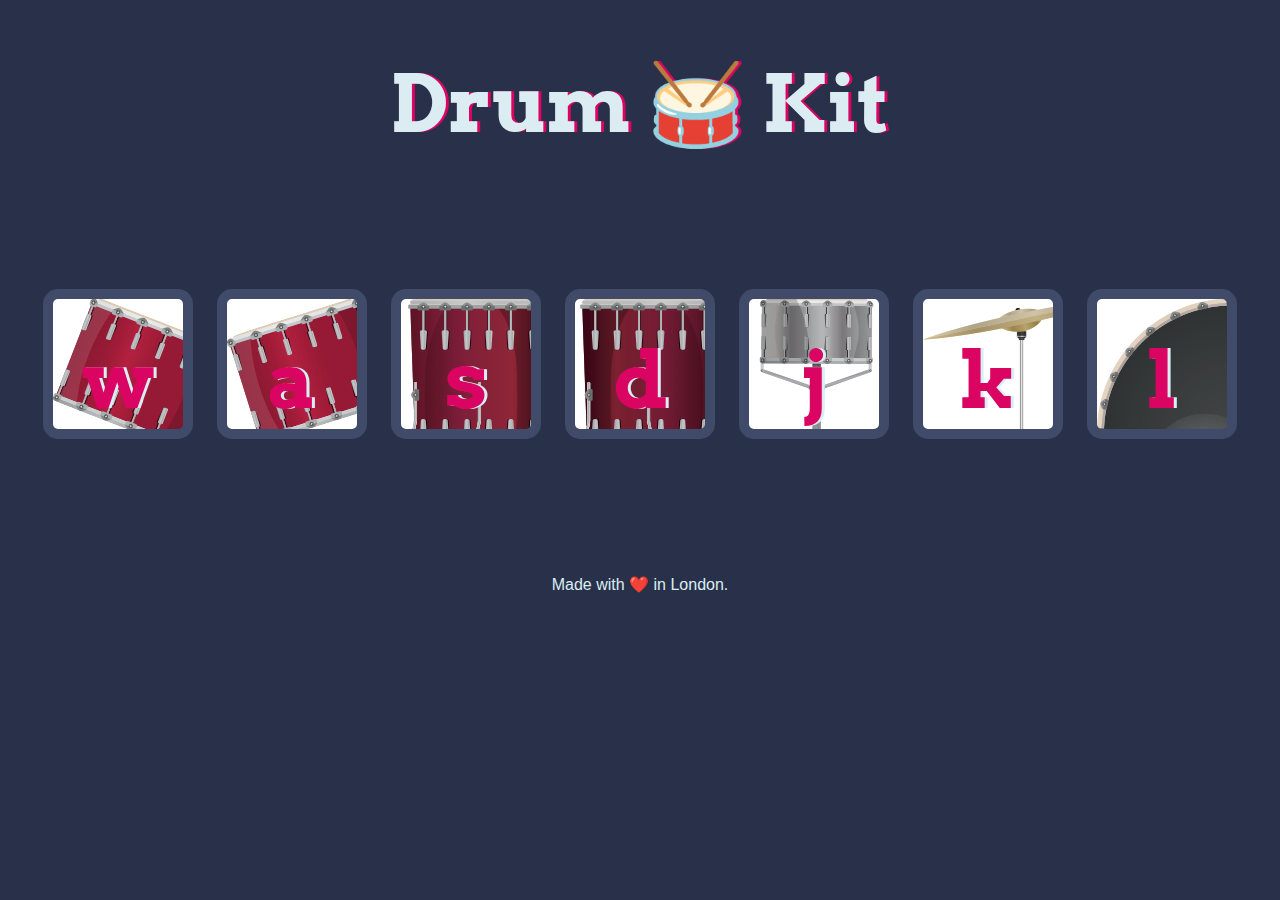
<file: drumkit/index.html>
<!DOCTYPE html>
<html lang="en" dir="ltr">

<head>
  <meta charset="utf-8">
  <title>Drum Kit</title>
  <link rel="stylesheet" href="styles.css">
  <link href="https://fonts.googleapis.com/css?family=Arvo" rel="stylesheet">
</head>

<body>

  <h1 id="title">Drum 🥁 Kit</h1>
  <div class="set">
    <button class="w drum">w</button>
    <button class="a drum">a</button>
    <button class="s drum">s</button>
    <button class="d drum">d</button>
    <button class="j drum">j</button>
    <button class="k drum">k</button>
    <button class="l drum">l</button>
  </div>


  <footer>
    Made with ❤️ in London.
  </footer>
  <script src="index.js"></script>
</body>

</html>
</file>
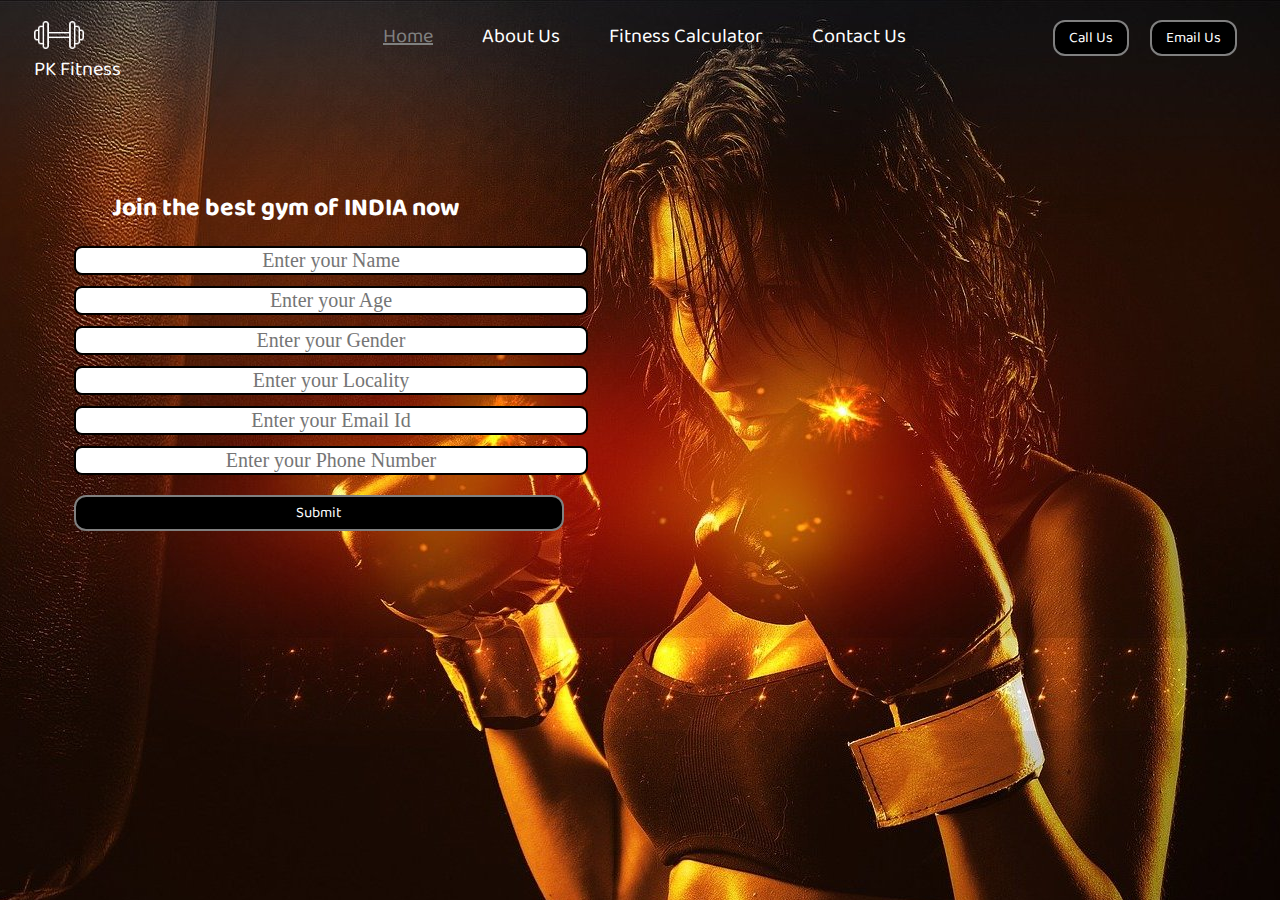
<file: fitness/index.html>
<!DOCTYPE html>
<html lang="en" dir="ltr">

<head>
  <meta charset="utf-8">
  <title>PK Fitness</title>
  <link rel="preconnect" href="https://fonts.gstatic.com">
  <link href="https://fonts.googleapis.com/css2?family=Baloo+Bhai+2:wght@700&display=swap" rel="stylesheet">
  <link rel="stylesheet" href="css\styles.css">
</head>

<body>
  <header class="header">
    <div class="left">
      <img src="img\logo.png" alt="">
      <div>PK Fitness</div>
    </div>
    <div class="mid">
      <ul class="navbar">
        <li><a href="#" class="active">Home</a></li>
        <li><a href="#">About Us</a></li>
        <li><a href="#">Fitness Calculator</a></li>
        <li><a href="#">Contact Us</a></li>
      </ul>
    </div>
    <div class="right">
      <button class="btn">Call Us</button>
      <button class="btn">Email Us</button>
    </div>
  </header>
  <div class="container">
    <h1>Join the best gym of INDIA now</h1>
    <form action="noaction.php">
      <div class="form-group">
        <input type="text" name="" placeholder="Enter your Name">
      </div>
      <div class="form-group">
        <input type="text" name="" placeholder="Enter your Age">
      </div>
      <div class="form-group">
        <input type="text" name="" placeholder="Enter your Gender">
      </div>
      <div class="form-group">
        <input type="text" name="" placeholder="Enter your Locality">
      </div>
      <div class="form-group">
        <input type="text" name="" placeholder="Enter your Email Id">
      </div>
      <div class="form-group">
        <input type="text" name="" placeholder="Enter your Phone Number">
      </div>
      <button class="btn">Submit</button>
    </form>
  </div>
</body>

</html>
</file>
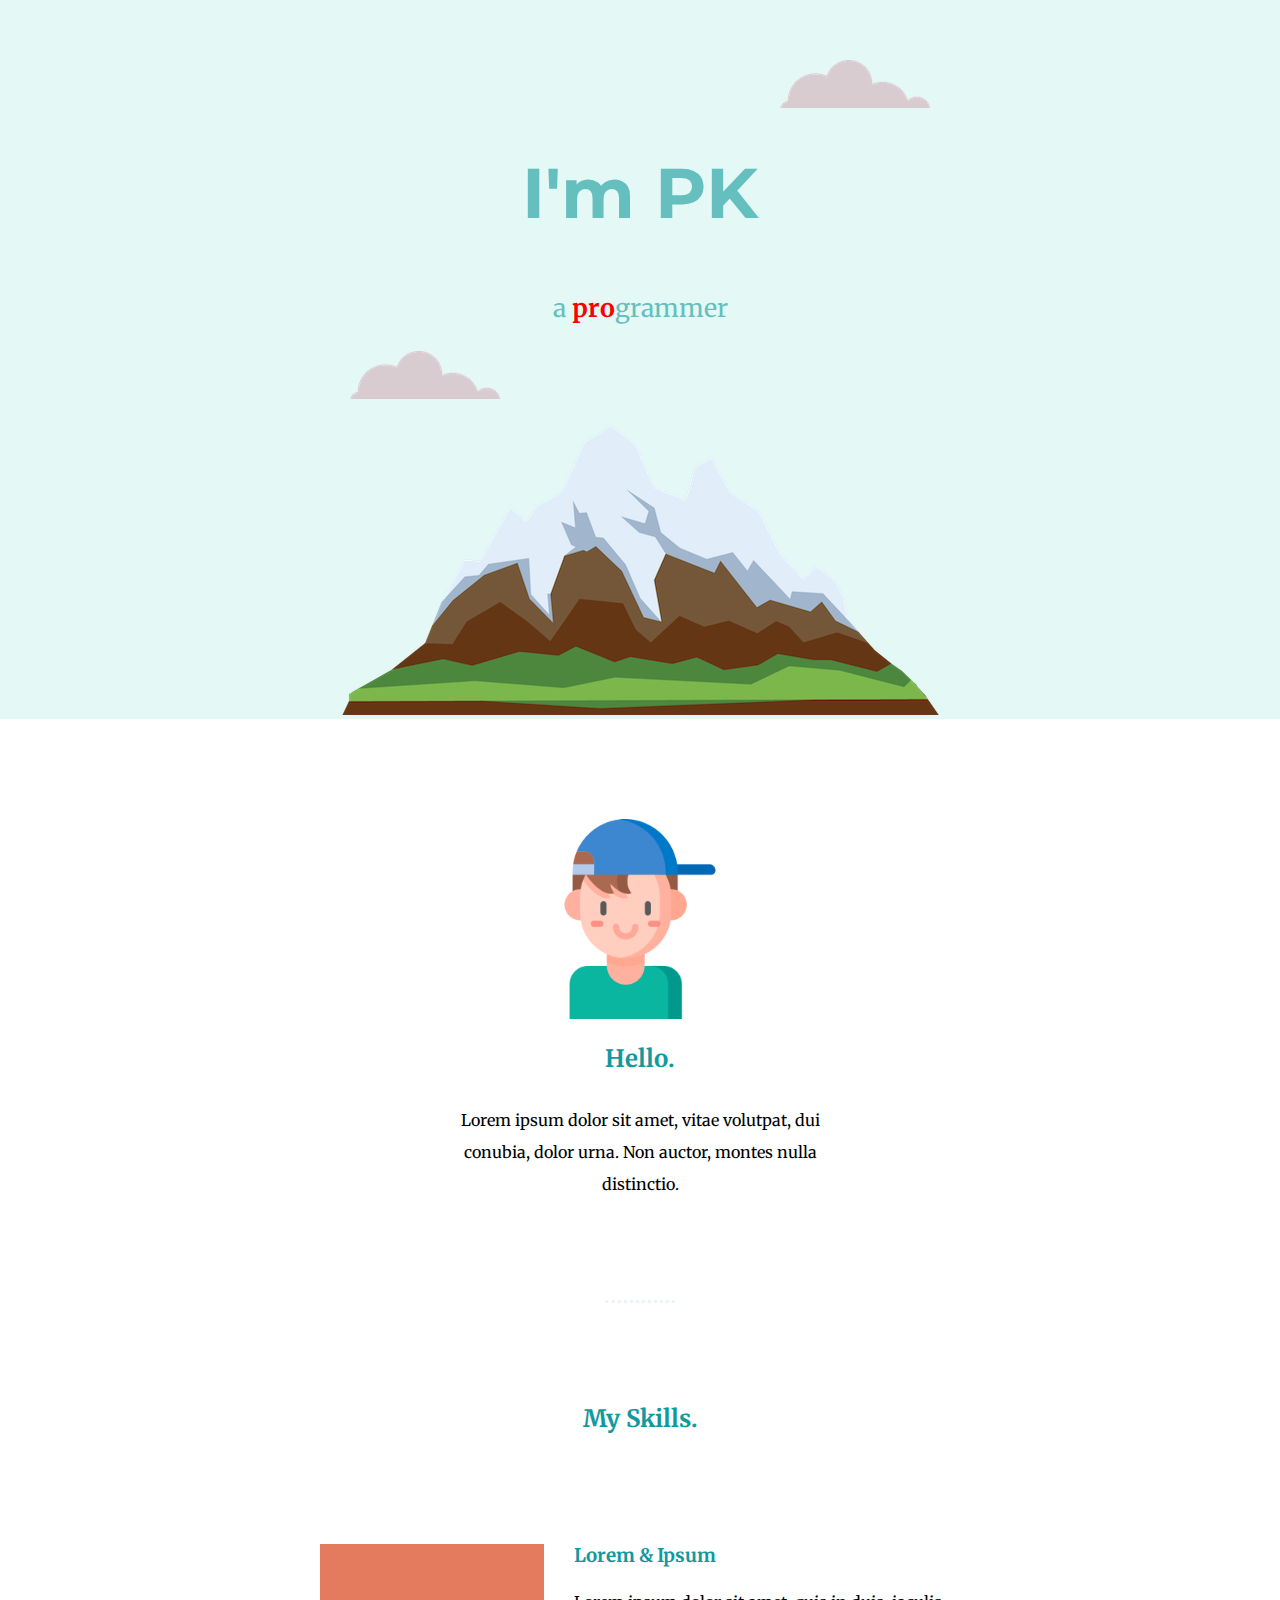
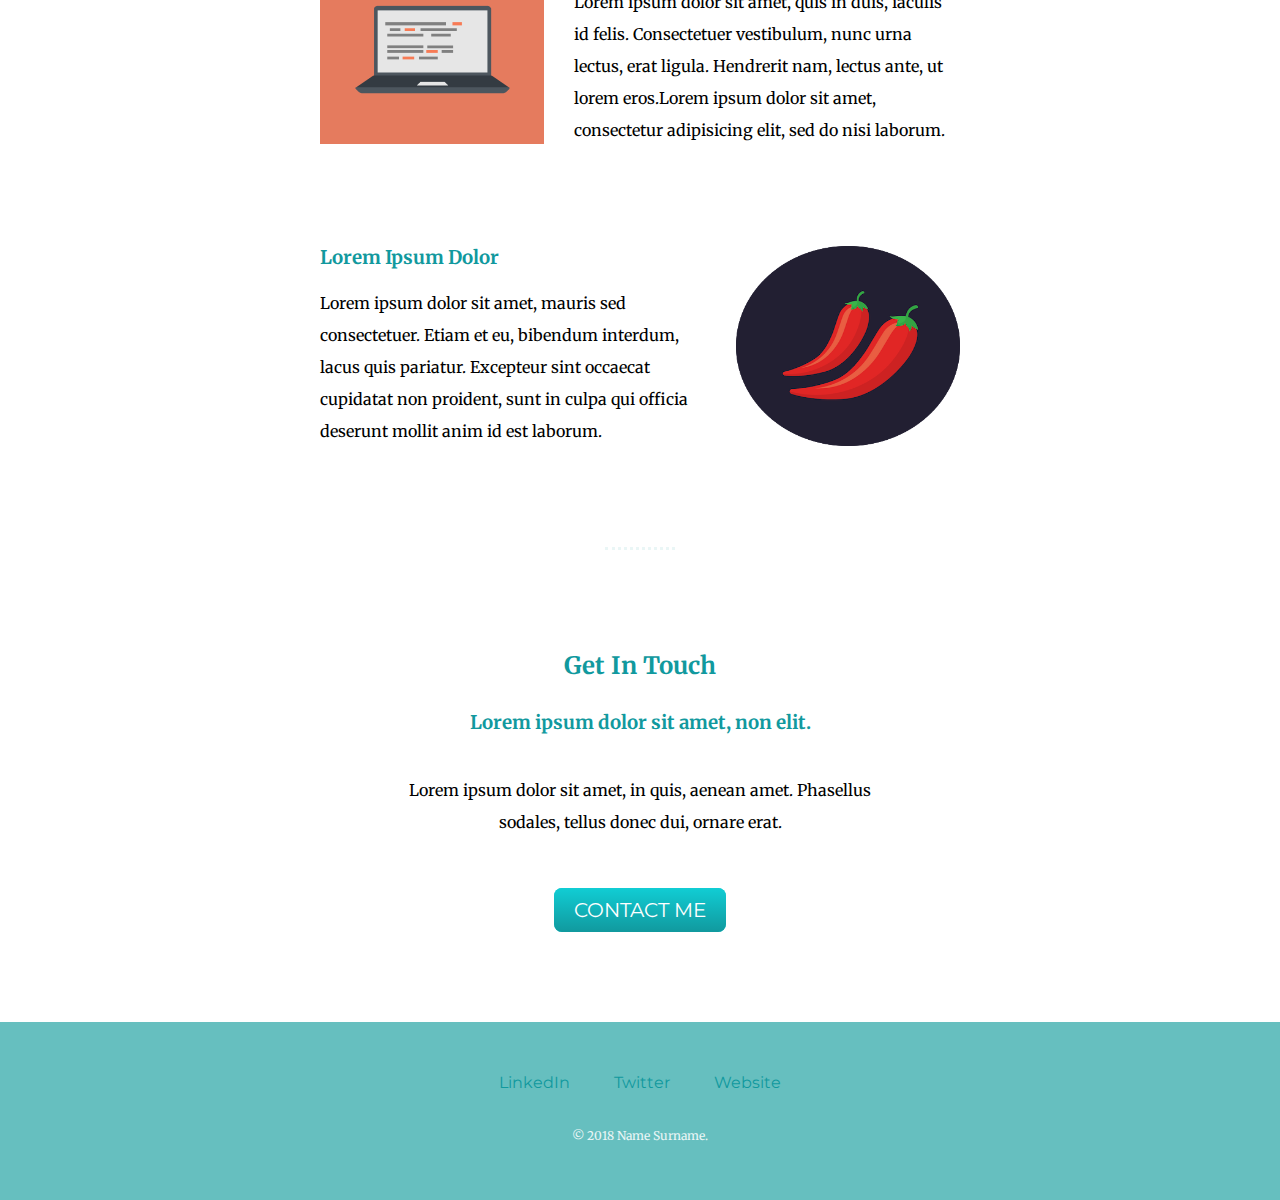
<file: page/index.html>
<!DOCTYPE html>
<html lang="en" dir="ltr">
  <head>
    <meta charset="utf-8">
    <title>My Site</title>
    <link rel="stylesheet" href="styles.css">
    <link rel="preconnect" href="https://fonts.gstatic.com">
<link href="https://fonts.googleapis.com/css2?family=Merriweather:wght@300&family=Montserrat&family=Sacramento&display=swap" rel="stylesheet">
<link rel="icon" href="favicon.ico">
  </head>
  <body>
    <div class="container">
      <img class="top-cloud" src="cloud.png" alt="cloud">
      <h1>I'm PK</h1>
      <p class="pro">a <span><strong>pro</strong></span>grammer</p>
      <img class="bottom-cloud" src="cloud.png" alt="cloud">
      <img src="mountain.png" alt="mountains">
    </div>
    <div class="middle-container">
      <div class="profile-data">
        <img class="profile" src="boy.png" alt="profile">
        <h2>Hello.</h2>
        <p class="intro">Lorem ipsum dolor sit amet, vitae volutpat, dui conubia, dolor urna. Non auctor, montes nulla distinctio.</p>
      </div>
      <hr>
      <div class="skills">
        <h2>My Skills.</h2>
        <div class="skill-row">
          <img class="computer" src="computer.png" alt="computer">
          <h3>Lorem & Ipsum</h3>
          <p class="skills-descp">Lorem ipsum dolor sit amet, quis in duis, iaculis id felis. Consectetuer vestibulum, nunc urna lectus, erat ligula. Hendrerit nam, lectus ante, ut lorem eros.Lorem ipsum dolor sit amet, consectetur adipisicing elit, sed do nisi laborum.</p>
        </div>
        <div class="skill-row">
          <img class="chillies" src="chillies.png" alt="chillies">
          <h3>Lorem Ipsum Dolor</h3>
          <p class="chillies-descp">Lorem ipsum dolor sit amet, mauris sed consectetuer. Etiam et eu, bibendum interdum, lacus quis pariatur. Excepteur sint occaecat cupidatat non proident, sunt in culpa qui officia deserunt mollit anim id est laborum.</p>
        </div>
      </div>
      <hr>
      <div class="contact-me">
        <h2>Get In Touch</h2>
        <h3>Lorem ipsum dolor sit amet, non elit.</h3>
        <p class="contact-msg">Lorem ipsum dolor sit amet, in quis, aenean amet. Phasellus sodales, tellus donec dui, ornare erat.</p>
        <a class="btn" href="mailto:name@email.com">CONTACT ME</a>
      </div>
    </div>


    <div class="bottom-container">
      <a class="footer-link" href="https://www.linkedin.com/">LinkedIn</a>
      <a class="footer-link" href="https://twitter.com/">Twitter</a>
      <a class="footer-link" href="https://www.appbrewery.co/">Website</a>
      <p class="copyright">© 2018 Name Surname.</p>
    </div>


    </div>
  </body>
</html>
</file>
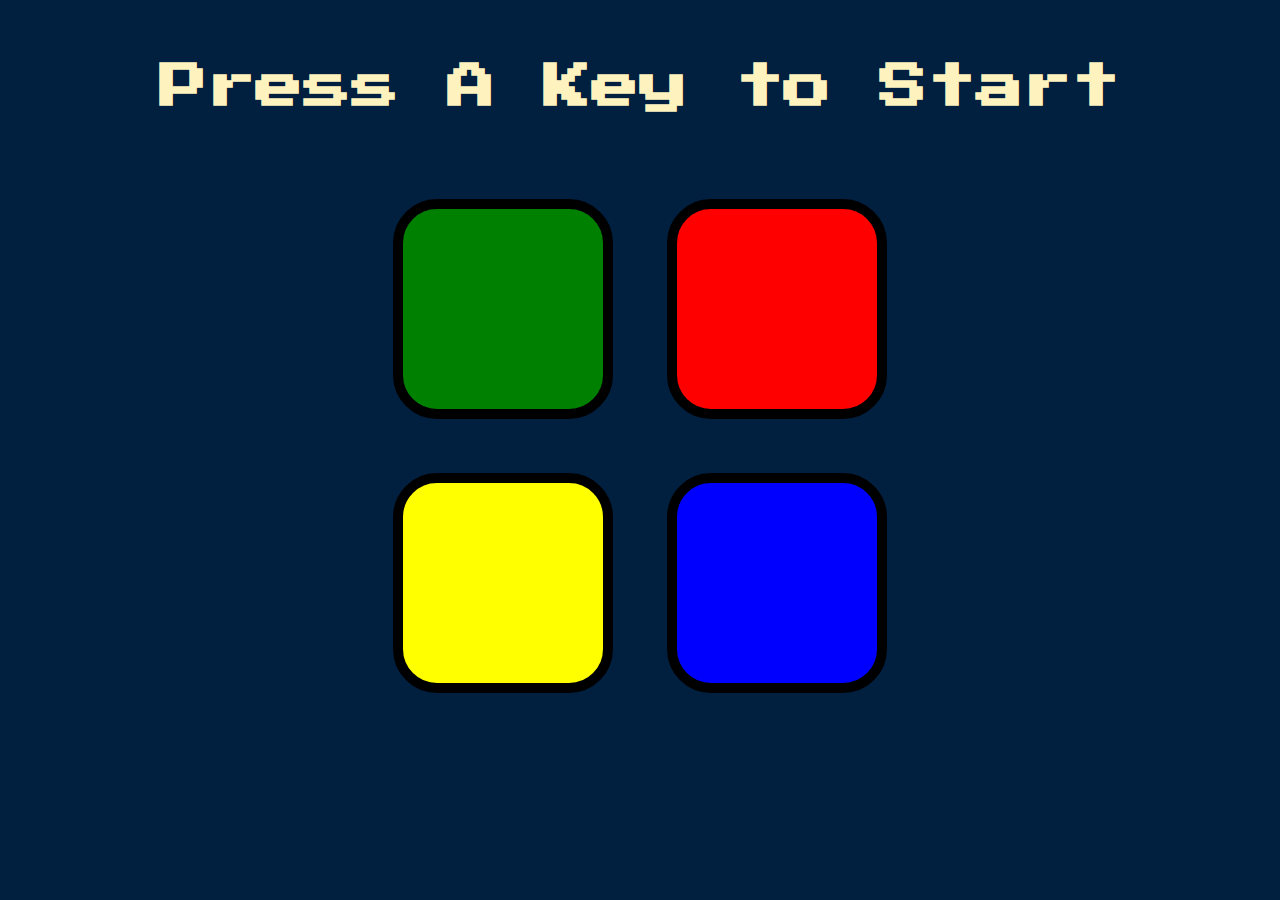
<file: simongame/index.html>
<!DOCTYPE html>
<html lang="en" dir="ltr">

<head>
  <meta charset="utf-8">
  <title>Simon</title>
  <link rel="stylesheet" href="styles.css">
  <link href="https://fonts.googleapis.com/css?family=Press+Start+2P" rel="stylesheet">
</head>

<body>
  <h1 id="level-title">Press A Key to Start</h1>
  <div class="container">
    <div lass="row">

      <div type="button" id="green" class="btn green">

      </div>

      <div type="button" id="red" class="btn red">

      </div>
    </div>

    <div class="row">

      <div type="button" id="yellow" class="btn yellow">

      </div>
      <div type="button" id="blue" class="btn blue">

      </div>

    </div>

  </div>
<script src="https://ajax.googleapis.com/ajax/libs/jquery/3.5.1/jquery.min.js"></script>
<script src="game.js"></script>
</body>

</html>
</file>
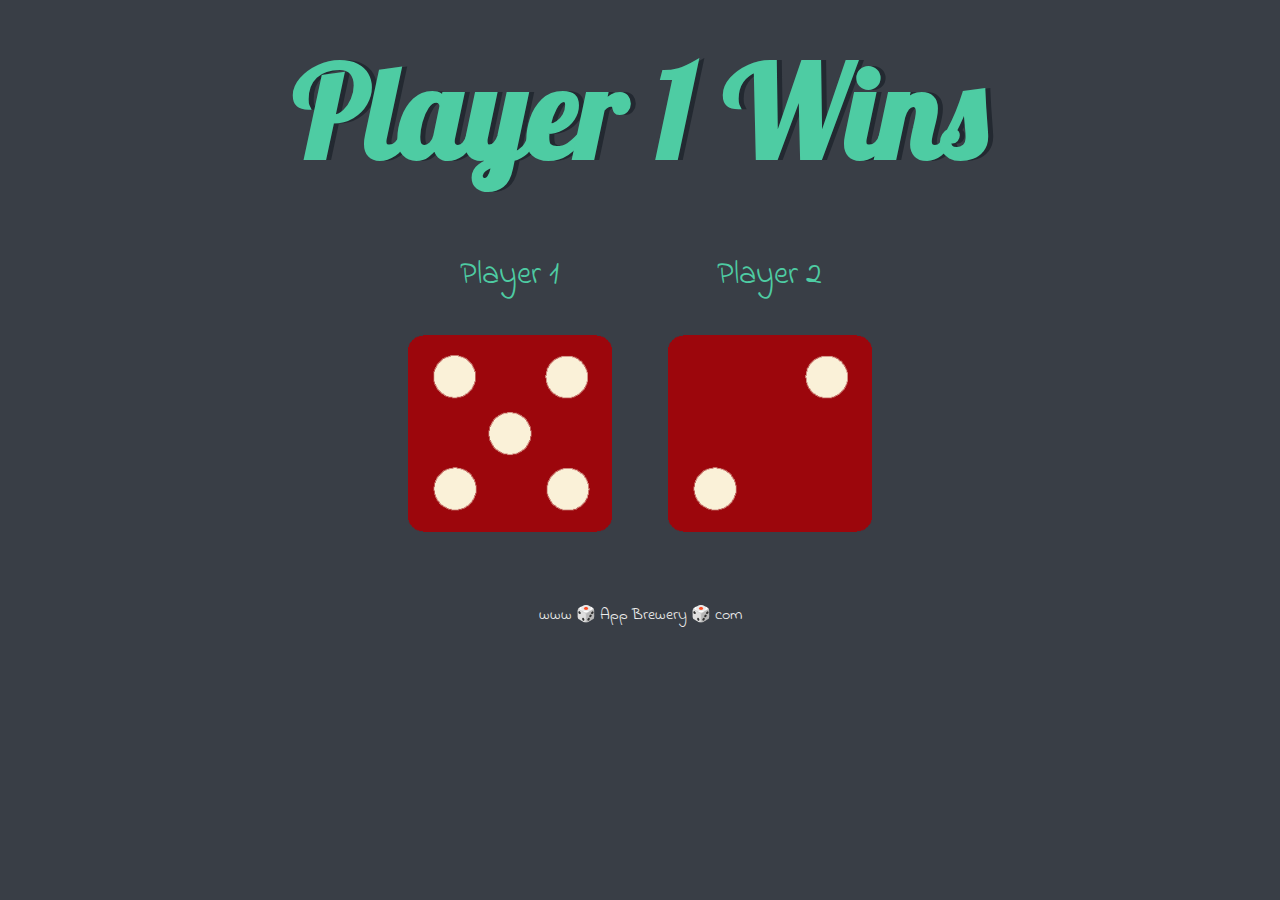
<file: dicegame/dicee.html>
<!DOCTYPE html>
<html lang="en" dir="ltr">
  <head>
    <meta charset="utf-8">
    <title>Dicee</title>
    <link rel="stylesheet" href="styles.css">
    <link href="https://fonts.googleapis.com/css?family=Indie+Flower|Lobster" rel="stylesheet">

  </head>
  <body>

    <div class="container">
      <h1>Refresh Me</h1>

      <div class="dice">
        <p>Player 1</p>
        <img class="img1" src="images/dice6.png">
      </div>

      <div class="dice">
        <p>Player 2</p>
        <img class="img2" src="images/dice6.png">
      </div>

    </div>

  <script src="index.js"></script>
  </body>

  <footer>
    www 🎲 App Brewery 🎲 com
  </footer>
</html>
</file>
<file: drumkit/styles.css>
body {
  text-align: center;
  background-color: #283149;
}

h1 {
  font-size: 5rem;
  color: #DBEDF3;
  font-family: "Arvo", cursive;
  text-shadow: 3px 0 #DA0463;

}

footer {
  color: #DBEDF3;
  font-family: sans-serif;
}

.w {
background-image: url("images/tom1.png");
}

.a {
  background-image: url("images/tom2.png");
}

.s {
  background-image: url("images/tom3.png");
}

.d {
  background-image: url("images/tom4.png");
}

.j {
  background-image: url("images/snare.png");
}

.k {
  background-image: url("images/crash.png");
}

.l {
  background-image: url("images/kick.png");
}

.set {
  margin: 10% auto;
}

.game-over {
  background-color: red;
  opacity: 0.8;
}

.pressed {
  box-shadow: 0 3px 4px 0 #DBEDF3;
  opacity: 0.5;
}

.red {
  color: red;
}

.drum {
  outline: none;
  border: 10px solid #404B69;
  font-size: 5rem;
  font-family: 'Arvo', cursive;
  line-height: 2;
  font-weight: 900;
  color: #DA0463;
  text-shadow: 3px 0 #DBEDF3;
  border-radius: 15px;
  display: inline-block;
  width: 150px;
  height: 150px;
  text-align: center;
  margin: 10px;
  background-color: white;
}
</file>
<file: page/styles.css>
body{
  margin:0;
  text-align: center;
  font-family: 'Merriweather', serif;;
}
h1{
  font-size: 440%;
  margin-top:50px;
  font-family: 'Montserrat', sans-serif;
  color: #66BFBF;
}
.pro{
  font-size: 25px;
  color: #66BFBF;
  font-weight: normal;
  line-height: 2;
}
h2 {
  color: #11999E;
  padding-bottom: 10px;
}
h3 {
  color: #11999E;
}

span{
  color: red;
}
.intro{
  width: 30%;
  margin: auto;
}
p{
    line-height: 2;
}
hr{
  border: dotted #EAF6F6;
  border-bottom: none;
  width: 5%;
  margin: 100px auto;
}
.skill-row{
  width: 50%;
  margin: 100px auto 100px auto;
  text-align: left;

}
.container {
  background-color: #E4F9F5;
  position: relative;
  padding-top: 100px;
  font-family: 'Merriweather', cursive;
}
.middle-container {
margin: 100px auto;
}

.profile{
  width: 200px;
  height : 200px;
}
.computer{
  width: 35%;
  height : 200px;
  float: left;
  margin-right: 30px;
}
.chillies{
  width: 35%;
  height : 200px;
  float: right;
  margin-left : 30px;
}
.bottom-cloud {
  position: absolute;
  left: 350px;
  bottom: 320px;
}
.top-cloud{
  position: absolute;
  right: 350px;
  top: 60px;
}
.contact-msg{
  width: 40%;
  margin:40px auto 60px;
}
.bottom-container{
  background-color: #66BFBF;
  padding: 50px 0 20px;
}

a{
  color: #11999E;
  font-family: 'Montserrat', sans-serif;
  margin: 10px 20px;
  text-decoration: none;
}
a:hover{
  color: aqua;
}
.copyright{
  color: #EAF6F6;
  font-size: 0.75rem;
  padding: 20px 0;
}
.btn {
  background: #11cdd4;
  background-image: -webkit-linear-gradient(top, #11cdd4, #11999e);
  background-image: -moz-linear-gradient(top, #11cdd4, #11999e);
  background-image: -ms-linear-gradient(top, #11cdd4, #11999e);
  background-image: -o-linear-gradient(top, #11cdd4, #11999e);
  background-image: linear-gradient(to bottom, #11cdd4, #11999e);
  -webkit-border-radius: 8;
  -moz-border-radius: 8;
  border-radius: 8px;
  font-family: 'Montserrat', sans-serif;
  color: #ffffff;
  font-size: 20px;
  padding: 10px 20px 10px 20px;
  text-decoration: none;
}

.btn:hover {
  background: #30e3cb;
  background-image: -webkit-linear-gradient(top, #30e3cb, #2bc4ad);
  background-image: -moz-linear-gradient(top, #30e3cb, #2bc4ad);
  background-image: -ms-linear-gradient(top, #30e3cb, #2bc4ad);
  background-image: -o-linear-gradient(top, #30e3cb, #2bc4ad);
  background-image: linear-gradient(to bottom, #30e3cb, #2bc4ad);
  text-decoration: none;
}
</file>
<file: simongame/styles.css>
body {
  text-align: center;
  background-color: #011F3F;
}

#level-title {
  font-family: 'Press Start 2P', cursive;
  font-size: 3rem;
  margin:  5%;
  color: #FEF2BF;
}

.container {
  display: block;
  width: 50%;
  margin: auto;

}

.btn {
  margin: 25px;
  display: inline-block;
  height: 200px;
  width: 200px;
  border: 10px solid black;
  border-radius: 20%;
}

.game-over {
  background-color: red;
  opacity: 0.8;
}

.red {
  background-color: red;
}

.green {
  background-color: green;
}

.blue {
  background-color: blue;
}

.yellow {
  background-color: yellow;
}

.pressed {
  box-shadow: 0 0 20px white;
  background-color: grey;
}
</file>
<file: dicegame/styles.css>
.container {
  width: 70%;
  margin: auto;
  text-align: center;
}

.dice {
  text-align: center;
  display: inline-block;

}

body {
  background-color: #393E46;
}

h1 {
  margin: 30px;
  font-family: 'Lobster', cursive;
  text-shadow: 5px 0 #232931;
  font-size: 8rem;
  color: #4ECCA3;
}

p {
  font-size: 2rem;
  color: #4ECCA3;
  font-family: 'Indie Flower', cursive;
}

img {
  width: 80%;
}

footer {
  margin-top: 5%;
  color: #EEEEEE;
  text-align: center;
  font-family: 'Indie Flower', cursive;

}
</file>
